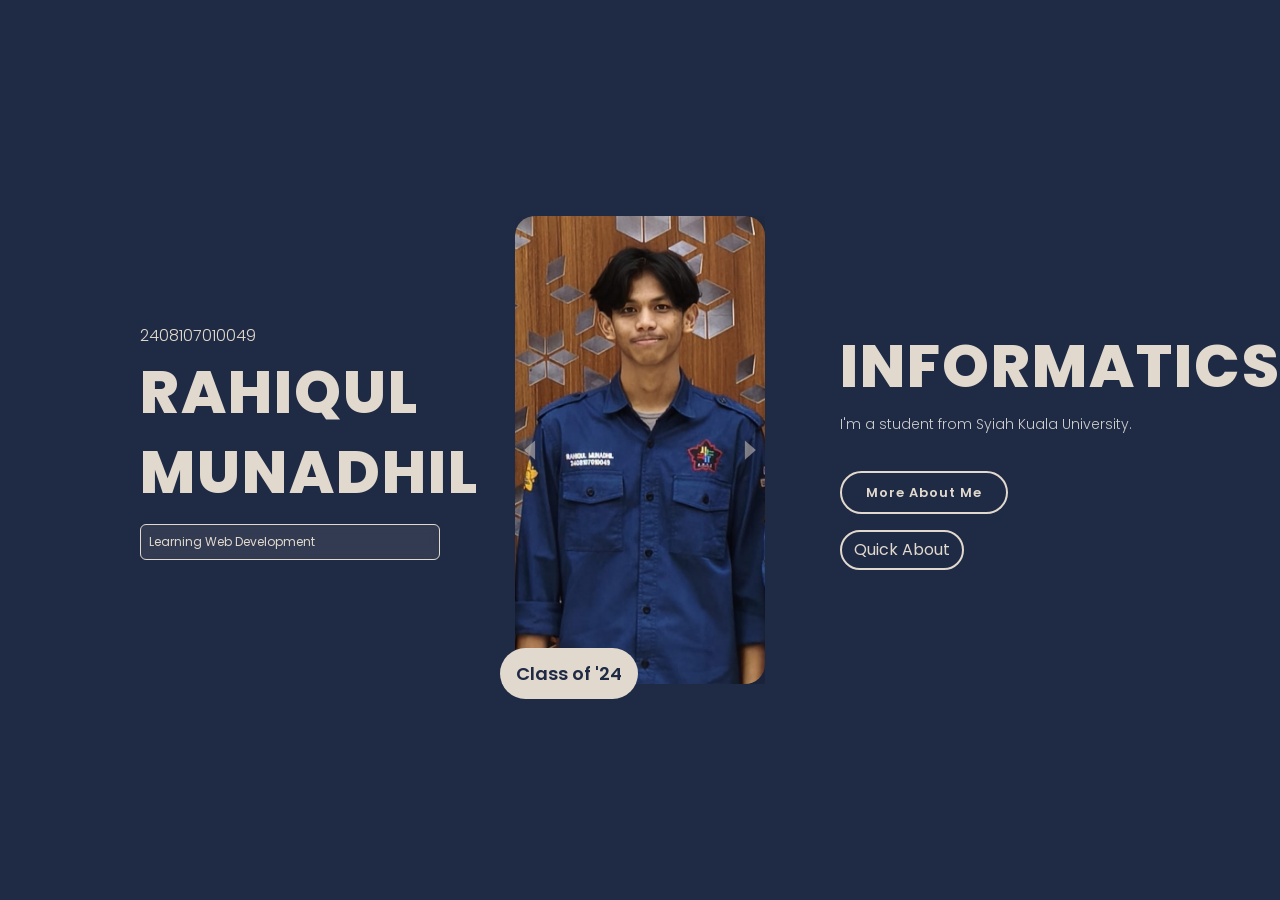
<file: index.html>
<!doctype html>
<html lang="en">
  <head>
    <meta charset="UTF-8" />
    <title>Personal Portfolio</title>

    <!-- Bootstrap -->
    <link
      href="https://cdn.jsdelivr.net/npm/bootstrap@5.3.0/dist/css/bootstrap.min.css"
      rel="stylesheet"
    />

    <link rel="stylesheet" href="style.css" />

    <!-- Fonts -->
    <link
      href="https://fonts.googleapis.com/css2?family=Inter:wght@300;600;800&display=swap"
      rel="stylesheet"
    />
    <link
      href="https://fonts.googleapis.com/css2?family=Poppins:wght@300;500;700;800&display=swap"
      rel="stylesheet"
    />
  </head>

  <body>
    <section class="hero">
      <div class="hero-container">
        <!-- LEFT -->
        <div class="left">
          <p class="small-name">2408107010049</p>
          <h1>RAHIQUL</h1>
          <h1>MUNADHIL</h1>

          <div class="alert alert-info mt-3 p-2" style="font-size: 12px">
            Learning Web Development
          </div>
        </div>

        <!-- CENTER (CAROUSEL) -->
        <div class="center">
          <div id="heroCarousel" class="carousel slide">
            <div class="carousel-inner">
              <div class="carousel-item active text-center">
                <img src="img/photo.jpeg" class="d-block mx-auto" />
              </div>

              <div class="carousel-item text-center">
                <img src="img/photo2.jpeg" class="d-block mx-auto" />
              </div>
            </div>

            <!-- PANAH KIRI -->
            <button
              class="carousel-control-prev"
              type="button"
              data-bs-target="#heroCarousel"
              data-bs-slide="prev"
            >
              <span class="carousel-control-prev-icon"></span>
            </button>

            <!-- PANAH KANAN -->
            <button
              class="carousel-control-next"
              type="button"
              data-bs-target="#heroCarousel"
              data-bs-slide="next"
            >
              <span class="carousel-control-next-icon"></span>
            </button>
          </div>

          <!-- FLOATING -->
          <div class="floating-btn">Class of '24</div>
        </div>

        <!-- RIGHT -->
        <div class="right">
          <h1>INFORMATICS</h1>
          <p class="subtitle">I'm a student from Syiah Kuala University.</p>

          <a href="profile.html" class="about-btn">More About Me</a>

          <br />

          <button
            class="btn btn-light mt-3"
            data-bs-toggle="modal"
            data-bs-target="#aboutModal"
          >
            Quick About
          </button>
        </div>
      </div>
    </section>

    <!-- MODAL -->
    <div class="modal fade" id="aboutModal">
      <div class="modal-dialog modal-dialog-centered">
        <div class="modal-content">
          <div class="modal-header">
            <h5 class="modal-title">About Me</h5>
            <button class="btn-close" data-bs-dismiss="modal"></button>
          </div>

          <div class="modal-body">
            <p>
              Saya mahasiswa Informatika Universitas Syiah Kuala yang tertarik
              pada UI Design dan Web Development.
            </p>
          </div>

          <div class="modal-footer">
            <button class="btn btn-secondary" data-bs-dismiss="modal">
              Close
            </button>
          </div>
        </div>
      </div>
    </div>

    <!-- Bootstrap JS -->
    <script src="https://cdn.jsdelivr.net/npm/bootstrap@5.3.0/dist/js/bootstrap.bundle.min.js"></script>
  </body>
</html>
</file>
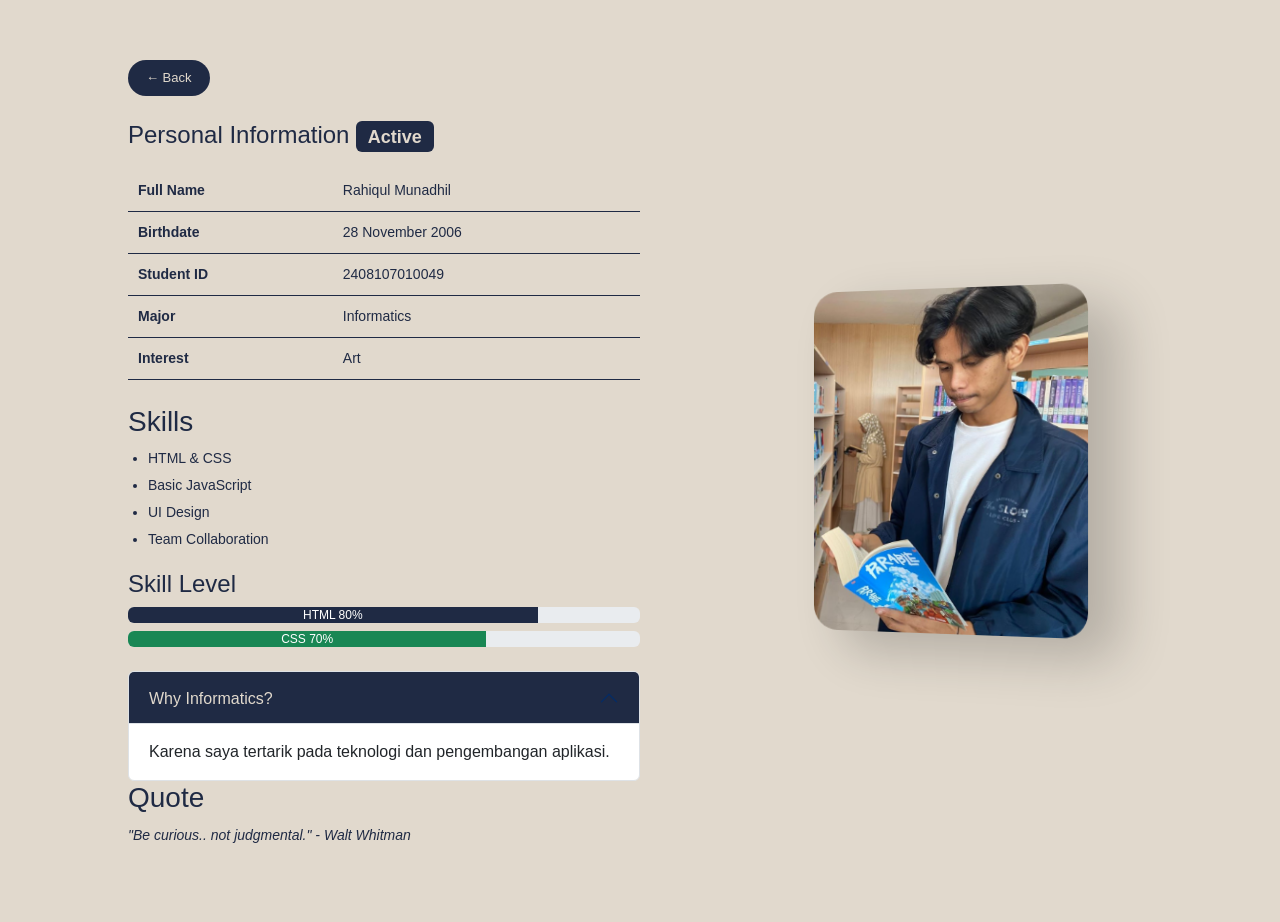
<file: profile.html>
<!doctype html>
<html lang="en">
  <head>
    <meta charset="UTF-8" />
    <title>Profile</title>

    <!-- Bootstrap -->
    <link
      href="https://cdn.jsdelivr.net/npm/bootstrap@5.3.0/dist/css/bootstrap.min.css"
      rel="stylesheet"
    />

    <link rel="stylesheet" href="style.css" />
  </head>

  <body>
    <section class="profile-section">
      <div class="left-content">
        <a href="index.html" class="back-btn">← Back</a>

        <h2>
          Personal Information
          <span class="badge bg-success">Active</span>
        </h2>

        <table class="info-table">
          <tr>
            <th>Full Name</th>
            <td>Rahiqul Munadhil</td>
          </tr>
          <tr>
            <th>Birthdate</th>
            <td>28 November 2006</td>
          </tr>
          <tr>
            <th>Student ID</th>
            <td>2408107010049</td>
          </tr>
          <tr>
            <th>Major</th>
            <td>Informatics</td>
          </tr>
          <tr>
            <th>Interest</th>
            <td>Art</td>
          </tr>
        </table>

        <h3>Skills</h3>
        <ul class="skill-list">
          <li>HTML & CSS</li>
          <li>Basic JavaScript</li>
          <li>UI Design</li>
          <li>Team Collaboration</li>
        </ul>

        <!-- PROGRESS BAR -->
        <h4>Skill Level</h4>
        <div class="progress mb-2">
          <div class="progress-bar" style="width: 80%">HTML 80%</div>
        </div>

        <div class="progress mb-2">
          <div class="progress-bar bg-success" style="width: 70%">CSS 70%</div>
        </div>

        <!-- ACCORDION -->
        <div class="accordion mt-4" id="accordionExample">
          <div class="accordion-item">
            <h2 class="accordion-header">
              <button
                class="accordion-button"
                data-bs-toggle="collapse"
                data-bs-target="#collapseOne"
              >
                Why Informatics?
              </button>
            </h2>
            <div id="collapseOne" class="accordion-collapse collapse show">
              <div class="accordion-body">
                Karena saya tertarik pada teknologi dan pengembangan aplikasi.
              </div>
            </div>
          </div>
        </div>

        <h3>Quote</h3>
        <p class="quote">"Be curious.. not judgmental." - Walt Whitman</p>
      </div>

      <div class="right-content">
        <div class="image-container">
          <img src="img/photo2.jpeg" alt="Profile Photo" />
        </div>
      </div>
    </section>

    <script src="https://cdn.jsdelivr.net/npm/bootstrap@5.3.0/dist/js/bootstrap.bundle.min.js"></script>
  </body>
</html>
</file>
<file: style.css>
* {
  margin: 0;
  padding: 0;
  box-sizing: border-box;
}

body {
  margin: 0;
  font-family: "Poppins", sans-serif;
}

.hero {
  position: relative;
  min-height: 100vh;
  width: 100%;
  background: #1f2a44;
  color: #e1d9cd;
  display: flex;
  align-items: center;
  justify-content: center;
  overflow: hidden;
}

.hero::before {
  content: "";
  position: absolute;
  inset: 0;
  background-image: url("https://grainy-gradients.vercel.app/noise.svg");
  opacity: 0.1;
  pointer-events: none;
}

.hero-container {
  width: 85%;
  max-width: 1000px;
  display: flex;
  align-items: center;
  justify-content: space-between;
  position: relative;
  z-index: 1;
}

.left,
.right {
  width: 30%;
}

.center {
  width: 25%;
  text-align: center;
  position: relative;
}

.left h1,
.right h1 {
  font-size: 60px;
  font-weight: 800;
  letter-spacing: 2px;
}

.small-name {
  font-size: 16px;
  font-weight: 300;
  margin-bottom: 8px;
}

.subtitle {
  margin-top: 12px;
  font-size: 14px;
  font-weight: 300;
  color: #cccccc;
}

.center img,
#heroCarousel img {
  width: 100%;
  max-width: 280px;
  border-radius: 20px;
  box-shadow: 30px 20px 50px rgba(0, 0, 0, 0.2);
}

.floating-btn {
  position: absolute;
  bottom: -15px;
  left: -15px;
  background: #e1d9cd;
  color: #1f2a44;
  padding: 12px 16px;
  border-radius: 30px;
  display: flex;
  align-items: center;
  justify-content: center;
  font-size: 18px;
  font-weight: 600;
}

.about-btn {
  display: inline-block;
  margin-top: 20px;
  padding: 10px 24px;
  border-radius: 50px;
  text-decoration: none;
  font-weight: 600;
  font-size: 13px;
  letter-spacing: 1px;
  background: #1f2a44;
  color: #e1d9cd;
  border: 2px solid #e1d9cd;
  transition: 0.3s;
}

.about-btn:hover {
  background: #e1d9cd;
  color: #1f2a44;
}

.profile-section {
  min-height: 100vh;
  background: #e1d9cd;
  color: #1f2a44;
  display: flex;
  align-items: center;
  justify-content: space-between;
  padding: 60px 10%;
}

.left-content {
  width: 50%;
}

.right-content {
  width: 40%;
  display: flex;
  justify-content: center;
}

h2 {
  margin-bottom: 18px;
  font-size: 24px;
}

.info-table {
  width: 100%;
  border-collapse: collapse;
  margin-bottom: 25px;
}

.info-table th,
.info-table td {
  padding: 10px;
  border-bottom: 1px solid #1f2a44;
  text-align: left;
  font-size: 14px;
}

.info-table th {
  width: 40%;
  font-weight: 600;
}

.skill-list {
  margin-top: 10px;
  margin-bottom: 20px;
  padding-left: 20px;
  font-size: 14px;
}

.skill-list li {
  margin-bottom: 6px;
}

.quote {
  font-style: italic;
  margin-top: 10px;
  font-size: 14px;
}

.image-container {
  perspective: 1000px;
  width: 280px;
}

.image-container img {
  width: 100%;
  display: block;
  border-radius: 25px;
  transform: rotateY(-12deg);
  transform-origin: center;
  box-shadow: 30px 20px 50px rgba(0, 0, 0, 0.2);
}

.back-btn {
  display: inline-block;
  margin-bottom: 25px;
  padding: 8px 18px;
  border-radius: 30px;
  text-decoration: none;
  background: #1f2a44;
  color: #e1d9cd;
  font-size: 13px;
  transition: 0.3s;
}

.back-btn:hover {
  background: #e1d9cd;
  color: #1f2a44;
  border: 1px solid #1f2a44;
}

.alert {
  background: rgba(225, 217, 205, 0.1);
  color: #e1d9cd;
  border: 1px solid #e1d9cd;
  backdrop-filter: blur(5px);
}

.modal-content {
  background: #1f2a44;
  color: #e1d9cd;
  border-radius: 15px;
  border: 1px solid rgba(225, 217, 205, 0.2);
}

.modal-header,
.modal-footer {
  border: none;
}

.btn-light {
  background: transparent;
  border: 2px solid #e1d9cd;
  color: #e1d9cd;
  border-radius: 50px;
}

.carousel {
  max-width: 900px;
  margin: auto;
}

.carousel img {
  border-radius: 20px;
}

/* FIX PANAH */
.carousel-control-prev,
.carousel-control-next {
  width: auto;
}

.carousel-control-prev-icon,
.carousel-control-next-icon {
  background-size: 70% 70%;
}

/* WARNA PANAH CREAM */
.carousel-control-prev-icon {
  background-image: url("data:image/svg+xml,%3Csvg xmlns='http://www.w3.org/2000/svg' fill='%23e1d9cd' viewBox='0 0 16 16'%3E%3Cpath d='M11 1 3 8l8 7'/%3E%3C/svg%3E");
}

.carousel-control-next-icon {
  background-image: url("data:image/svg+xml,%3Csvg xmlns='http://www.w3.org/2000/svg' fill='%23e1d9cd' viewBox='0 0 16 16'%3E%3Cpath d='M5 1l8 7-8 7'/%3E%3C/svg%3E");
}

.badge {
  background: #1f2a44 !important;
  color: #e1d9cd;
}

.progress-bar {
  background: #1f2a44;
}

.accordion-button:not(.collapsed) {
  background: #1f2a44;
  color: #e1d9cd;
}

.container {
  max-width: 1000px;
}

@media (max-width: 900px) {
  .hero-container {
    flex-direction: column;
    text-align: center;
    gap: 30px;
  }

  .left,
  .right,
  .center {
    width: 100%;
  }

  .left h1,
  .right h1 {
    font-size: 38px;
  }

  .floating-btn {
    left: 50%;
    transform: translateX(-50%);
  }

  .profile-section {
    flex-direction: column;
    gap: 40px;
  }

  .left-content,
  .right-content {
    width: 100%;
  }
}
</file>
